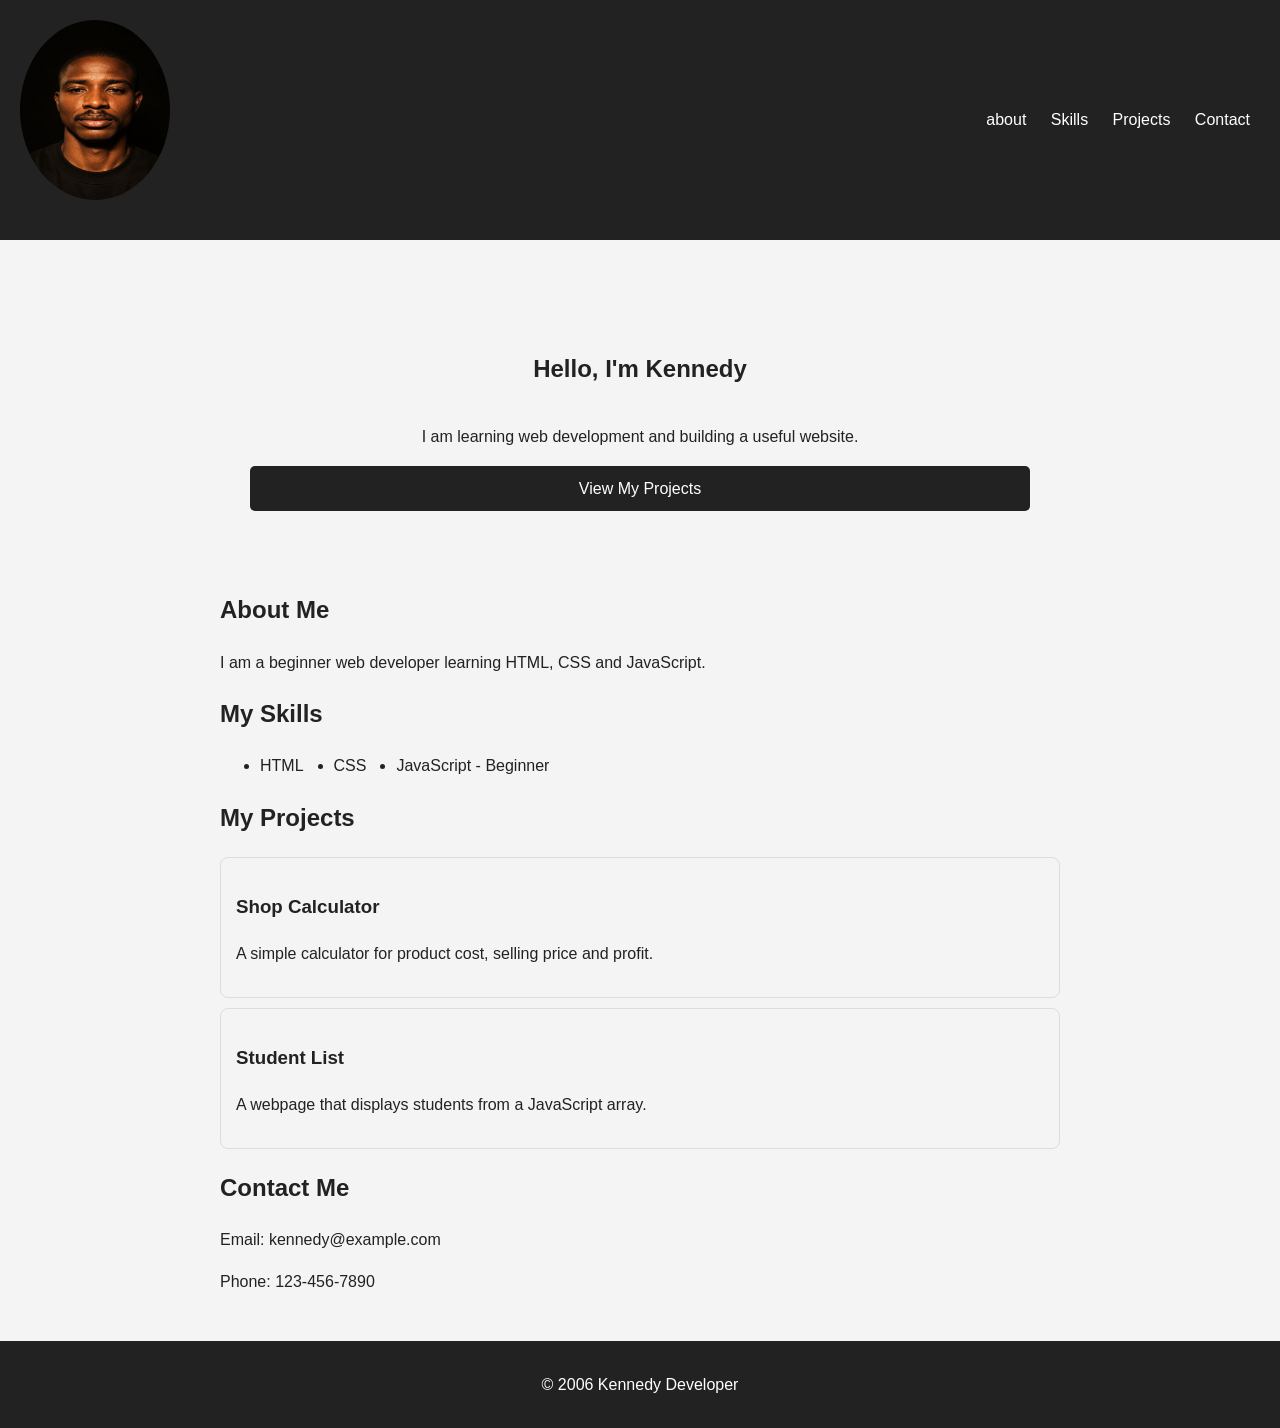
<file: index.html>
<!DOCTYPE html>
<html lang="en">
<head>
    <link rel="stylesheet" href="index.css">
    <meta charset="UTF-8">
    <meta name="viewport" content="width=device-width, initial-scale=1.0">
    <title>Document</title>
</head>
<body>
    <header>
          <img src="kennedy.jpeg" class="my-picture1" alt="Kennedy">
        <!--<h1>Kennedy Web Developer</h1>-->
        <nav>
            <ul>
                <a href="#about">about</a>
                <a href="#skills">Skills</a>
                <a href="project">Projects</a>
                <a href="#contact">Contact</a>
            </ul>
        </nav>
    </header>

    <main>
        <!-- HERO SECTION -->
    <section class="hero">
        <div class="hero-container">
            <h2>Hello, I'm Kennedy</h2>
             <p>
                I am learning web development and building a useful website.
            </p>
            <a class="button" href="#projects">View My Projects</a>
         </div>
    </section>
    
    <!-- ABOUT SECTION -->
    <section id="about">
       <div class="about me">
        <h2>About Me</h2>
        <p>I am a beginner web developer learning HTML, CSS and JavaScript.</p>
   
       </div>
         </section>

    <section id="myskills">
    <h2>My Skills</h2>
   <div class="list-items">
        <ul>
             <li>HTML</li>
             <li>CSS</li>
             <li>JavaScript - Beginner</li>
        </ul>
   </div> 
</section>

<!-- PROJECT SECTION -->
<section id="projects"> 
    <h2>My Projects</h2>
    <div class="project-card">
        <h3> Shop Calculator</h3>
        <p>A simple calculator for product cost, selling price and profit.</p>
    </div>
    <div class="project-card">
        <h3>Student List</h3>
        <p>A webpage that displays students from a JavaScript array.</p>
    </div>
</section>

<!-- CONTACT SECTION -->
<section id="contact">
    <h2>Contact Me</h2>
    <p>Email: kennedy@example.com</p>
    <p>Phone: 123-456-7890</p>
</section>
    </main>

<footer>
    <p>&copy; 2006 Kennedy Developer</p>
</footer>
</body>
</html>
</file>
<file: index.css>
* {
    box-sizing: border-box;
}

body{
    margin: 0;
    font-family: Arial, sans-serif;
    line-height: 1.6;
    background: #f4f4f4;
    color: #222;
}
header {
    display: flex;
    justify-content: space-between;
    align-items: center;
    padding: 20px;
    background: #222;
    color: white;
    padding: 20px;
    text-align: center;
}

nav a {
    color: white;
    text-decoration: none;
    margin: 0 10px;
}

main {

    max-width: 900px;
    margin: auto;
    padding: 30px;
    border-radius: 10px;
}

.hero {
    text-align: center;
    padding: 60px 30px;
}

.button{
    display: inline-block;
    background: #222;
    color: white;
    padding: 10px 20px;
    text-decoration: none;
    border-radius: 5px;
}

#myskills ul {
    display: flex;
    flex-wrap: wrap;
    gap: 30px;
}

.project-card {
    border: 1px solid #ddd;
    padding: 15px;
    margin: 10px 0;
    border-radius: 8px;
}

footer {
    text-align: center;
    background: #222;
    color: white;
    padding: 15px;
}

@media (max-width: 600px) {
    nav a {
        display: block;
        margin: 8px 0;
    }
    
    section {
        margin: 10px;
        padding: 20px;
    }
}
.hero-container{
    display: flex;
    flex-direction: column;
    justify-content: space-between;
    /* align-items: center; */
}

.my-picture{
    width: 150px;
    height: 200px;
    border-radius: 50%;
    margin-bottom: 20px;
}
.my-picture1{
    width: 150px;
    height: 180px;
    border-radius: 50%;
    margin-bottom: 20px;
}
</file>
